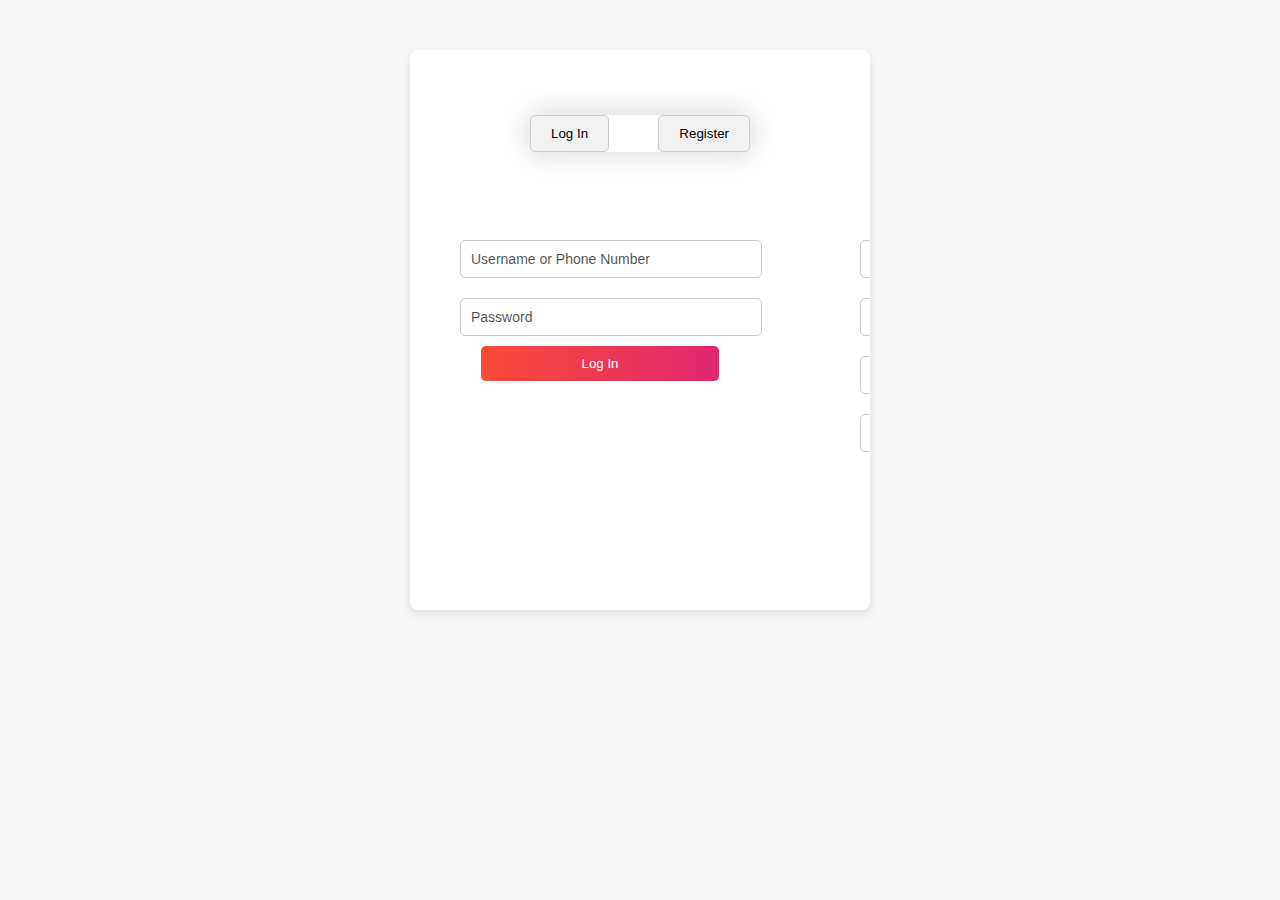
<file: l.html>
<!DOCTYPE html>
<html lang="en">
<head>
  <meta charset="UTF-8">
  <meta name="viewport" content="width=device-width, initial-scale=1.0">
  <link rel="stylesheet" type="text/css" href="loginStyle.css">
  <script src="login.js" defer></script>
  <title>Login / Register</title>
</head>
<body>
  <div class="form-box">
    <div class="button-box">
      <button type="button" class="toggle-btn" id="log" onclick="login()">Log In</button>
      <button type="button" class="toggle-btn" id="reg" onclick="register()">Register</button>
    </div>

    <!-- Login Form -->
    <form id="login" class="input-group" onsubmit="handleLogin(event)">
      <input type="text" id="email" class="input-field" placeholder="Username or Phone Number" required>
      <input type="password" id="password" class="input-field" placeholder="Password" required>
      <button type="submit" class="submit-btn">Log In</button>
    </form>

    <!-- Registration Form -->
    <form id="register" class="input-group" onsubmit="handleRegister(event)">
      <input type="text" class="input-field" placeholder="Full Name" required>
      <input type="email" class="input-field" placeholder="Email Address" required>
      <input type="password" class="input-field" placeholder="Create Password" name="psame" required>
      <input type="password" class="input-field" placeholder="Confirm Password" name="psame" required>
      <button type="submit" class="submit-btn reg-btn">Register</button>
    </form>
  </div>
</body>
</html>
</file>
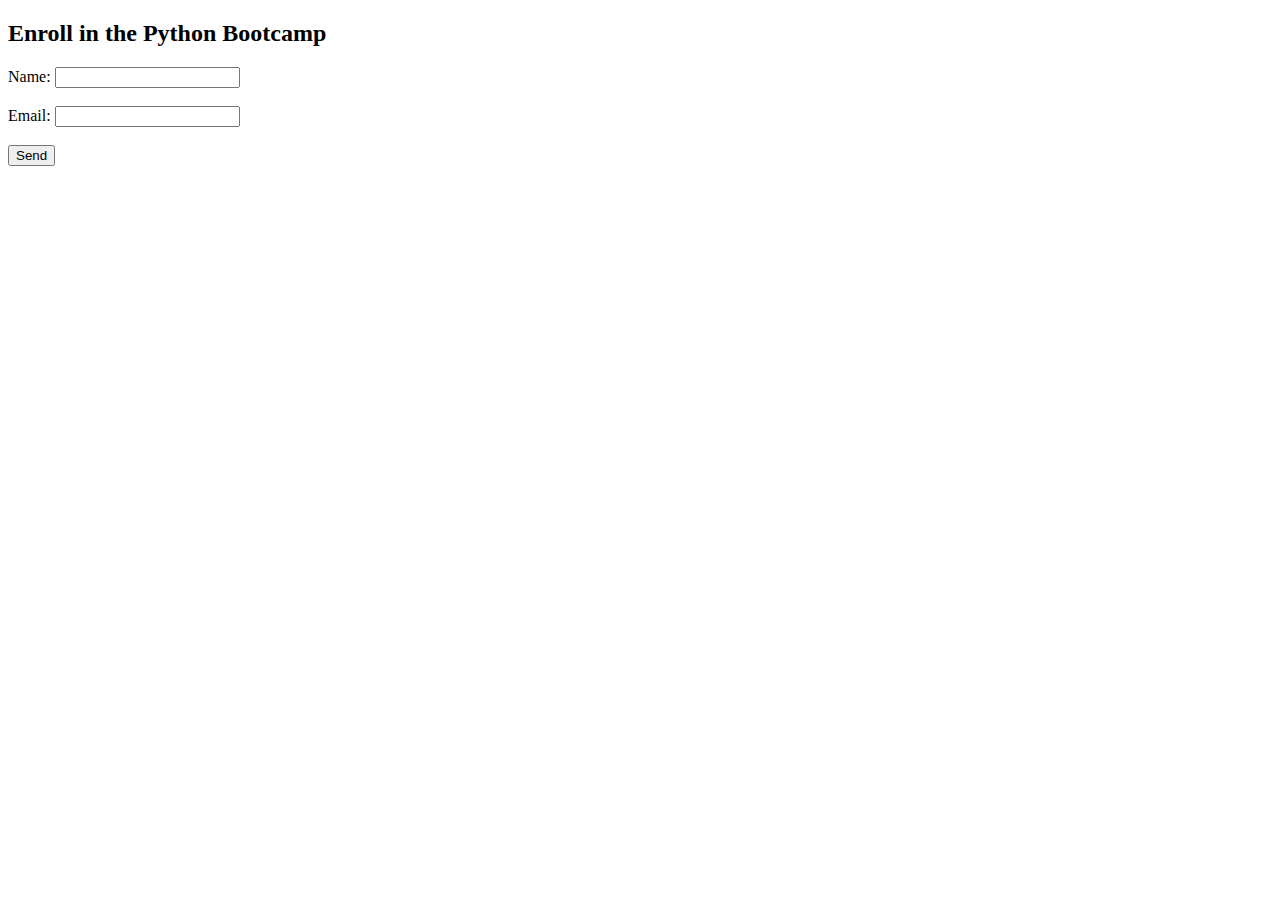
<file: M.html>
<!DOCTYPE html>
<html lang="en">
<head>
    <meta charset="UTF-8">
    <meta name="viewport" content="width=device-width, initial-scale=1.0">
    <title>Python Bootcamp Form</title>
</head>
<body>
    <h2>Enroll in the Python Bootcamp</h2>
    <form id="bootcampForm" action="https://formsubmit.co/mohanapriyapri1997@gmail.com" method="POST" target="_blank">
        <label for="name">Name:</label>
        <input type="text" id="name" name="name" required><br><br>

        <label for="email">Email:</label>
        <input type="email" id="email" name="email" required><br><br>

       

        <button type="submit">Send</button>
    </form>

    <p id="confirmationMessage" style="display:none; color:green; font-weight:bold;"></p>

    <script>
        document.getElementById("bootcampForm").addEventListener("submit", function(event) {
            setTimeout(() => {
                // Extract user data
                const name = document.getElementById("name").value;
                const email = document.getElementById("email").value;

                // Show congratulatory message
                const confirmationMessage = document.getElementById("confirmationMessage");
                confirmationMessage.style.display = "block";
                confirmationMessage.textContent = `Congratulations, ${name}! You have lifetime access to the Python Bootcamp course. Details have been sent to ${email}.`;
            }, 1000);
        });
    </script>
</body>
</html>
</file>
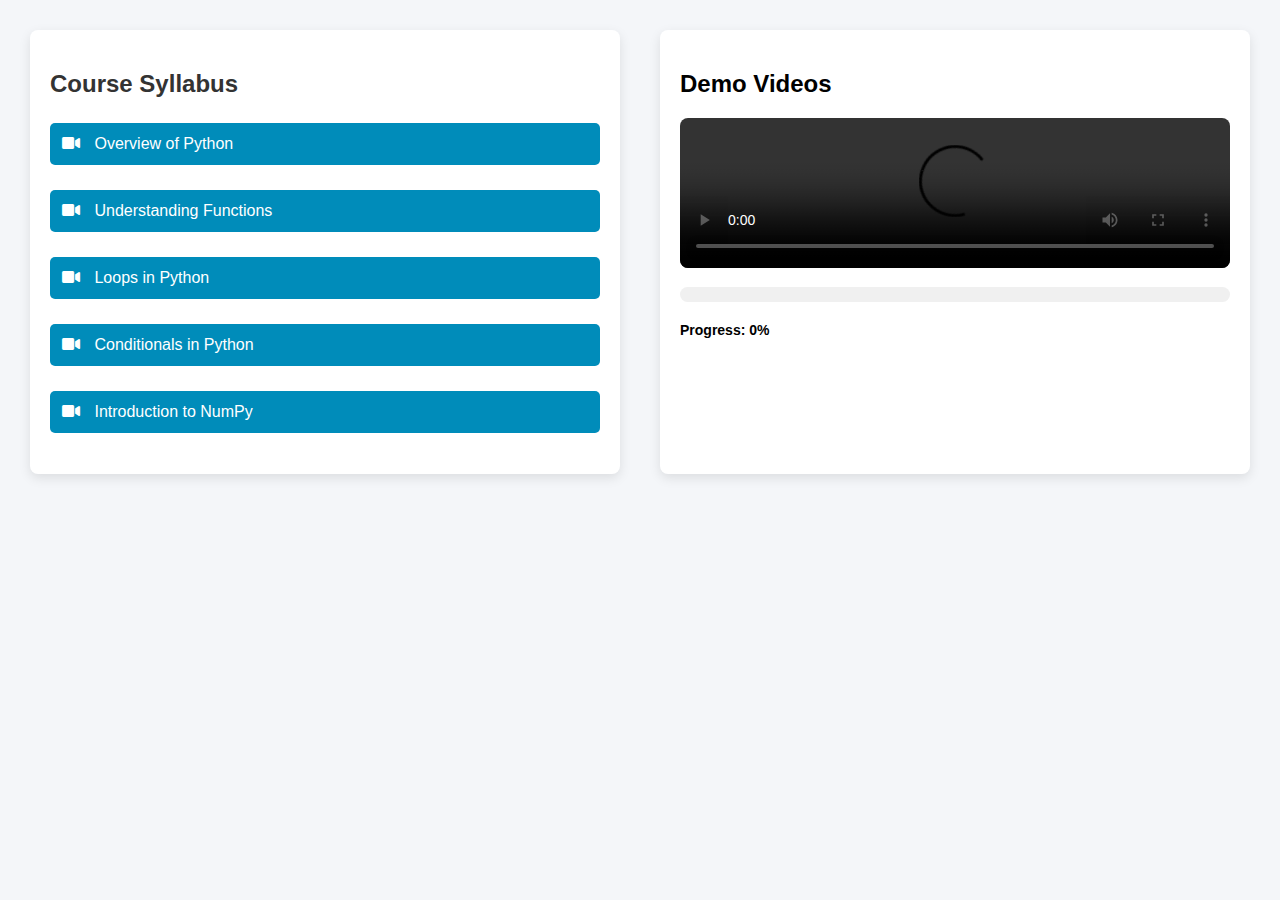
<file: sample.html>
<!DOCTYPE html>
<html lang="en">
<head>
    <meta charset="UTF-8">
    <meta name="viewport" content="width=device-width, initial-scale=1.0">
    <title>Course Enrollment - Backend Python</title>
    <!-- Font Awesome CDN -->
    <link rel="stylesheet" href="https://cdnjs.cloudflare.com/ajax/libs/font-awesome/6.0.0-beta3/css/all.min.css">
    <style>
        body {
            font-family: 'Arial', sans-serif;
            background-color: #f4f6f9;
            margin: 0;
            padding: 0;
        }

        .main-content {
            display: flex;
            justify-content: space-between;
            gap: 40px;
            margin: 30px;
        }

        /* Left: Syllabus Section */
        .syllabus {
            flex: 1;
            padding: 20px;
            background-color: #ffffff;
            border-radius: 8px;
            box-shadow: 0 4px 12px rgba(0, 0, 0, 0.1);
        }

        .syllabus h2 {
            margin-bottom: 20px;
            font-size: 1.5rem;
            color: #333;
        }

        .syllabus ul {
            list-style-type: none;
            padding: 0;
        }

        .syllabus li {
            margin-bottom: 15px;
            font-size: 1.1rem;
        }

        .topic-btn {
            width: 100%;
            padding: 12px;
            margin: 5px 0;
            background-color: #008CBA;
            color: white;
            border: none;
            cursor: pointer;
            text-align: left;
            border-radius: 5px;
            font-size: 1rem;
            transition: background-color 0.3s ease;
        }

        .topic-btn:hover {
            background-color: #005f6a;
        }

        .completed .topic-btn {
            background-color: #8BC34A;
        }

        .topic-btn i {
            margin-right: 10px;
        }

        .tick-box {
            display: none;
            width: 20px;
            height: 20px;
            background-color: green;
            color: white;
            font-size: 14px;
            text-align: center;
            line-height: 20px;
            border-radius: 50%;
            margin-right: 10px;
        }

        .topic-content {
            display: flex;
            align-items: center;
            justify-content: flex-start;
        }

        /* Right: Video Section */
        .video-container {
            flex: 1;
            padding: 20px;
            background-color: #ffffff;
            border-radius: 8px;
            box-shadow: 0 4px 12px rgba(0, 0, 0, 0.1);
        }

        video {
            width: 100%;
            border-radius: 8px;
            margin-bottom: 15px;
        }

        /* Progress Bar */
        .progress-container {
            width: 100%;
            background-color: #f0f0f0;
            border-radius: 8px;
            height: 15px;
            margin-bottom: 20px;
        }

        .progress-bar {
            height: 100%;
            width: 0;
            background-color: #4CAF50;
            border-radius: 8px;
        }

        /* Progress Percentage */
        .progress-percentage {
            margin-top: 10px;
            font-size: 14px;
            font-weight: bold;
        }

        /* Certificate Download Button */
        #download-btn {
            display: none;
            padding: 10px 20px;
            background-color: #ff9800;
            color: white;
            border: none;
            cursor: pointer;
            border-radius: 5px;
            font-size: 1.1rem;
            width: 100%;
            text-align: center;
        }

        #download-btn:hover {
            background-color: #fb8c00;
        }
    </style>
</head>
<body>
    <div class="main-content">
        <!-- Left: Syllabus Topics -->
        <div class="syllabus">
            <h2>Course Syllabus</h2>
            <ul>
                <li>
                    <div class="topic-content">
                        <div id="tick-box-1" class="tick-box"><i class="fas fa-check"></i></div>
                        <button class="topic-btn" id="topic-1" onclick="showVideo(1)"><i class="fas fa-video"></i> Overview of Python</button>
                    </div>
                </li>
                <li>
                    <div class="topic-content">
                        <div id="tick-box-2" class="tick-box"><i class="fas fa-check"></i></div>
                        <button class="topic-btn" id="topic-2" onclick="showVideo(2)"><i class="fas fa-video"></i> Understanding Functions</button>
                    </div>
                </li>
                <li>
                    <div class="topic-content">
                        <div id="tick-box-3" class="tick-box"><i class="fas fa-check"></i></div>
                        <button class="topic-btn" id="topic-3" onclick="showVideo(3)"><i class="fas fa-video"></i> Loops in Python</button>
                    </div>
                </li>
                <li>
                    <div class="topic-content">
                        <div id="tick-box-4" class="tick-box"><i class="fas fa-check"></i></div>
                        <button class="topic-btn" id="topic-4" onclick="showVideo(4)"><i class="fas fa-video"></i> Conditionals in Python</button>
                    </div>
                </li>
                <li>
                    <div class="topic-content">
                        <div id="tick-box-5" class="tick-box"><i class="fas fa-check"></i></div>
                        <button class="topic-btn" id="topic-5" onclick="showVideo(5)"><i class="fas fa-video"></i> Introduction to NumPy</button>
                    </div>
                </li>
            </ul>
        </div>

        <!-- Right: Video Section -->
        <div class="video-container">
            <h2>Demo Videos</h2>
            <video id="video-player" controls>
                <source id="video-source" src="" type="video/mp4">
                Your browser does not support the video tag.
            </video>
            
            <!-- Progress Bar -->
            <div class="progress-container">
                <div id="progress-bar" class="progress-bar"></div>
            </div>
            <div class="progress-percentage" id="progress-percentage">Progress: 0%</div>

            <!-- Download Button -->
            <button id="download-btn" onclick="goToCertificatePage()">Download Certificate</button>
        </div>
    </div>

    <script>
        let completedVideos = 0;
        const totalVideos = 5; // Total number of topics
        let videoDurations = [0, 0, 0, 0, 0];  // Store video durations in seconds
        let videoTimesPlayed = [0, 0, 0, 0, 0];  // Store time played for each video
        const progressBar = document.getElementById("progress-bar");
        const progressPercentage = document.getElementById("progress-percentage");

        // Set the video source and play the video
        function showVideo(videoIndex) {
            const videoPlayer = document.getElementById("video-player");
            const videoSource = document.getElementById("video-source");
            const tickBox = document.getElementById(`tick-box-${videoIndex}`);
            const videoButton = document.getElementById(`topic-${videoIndex}`);

            // Set video paths
            const videoPaths = [
                './videos/video1.mp4', // Topic 1 & 2
                './videos/video2.mp4', // Topic 3 & 4
                './videos/video2.mp4', // Topic 5
            ];

            // Update video source and play the video
            videoSource.src = videoPaths[videoIndex - 1];
            videoPlayer.load();
            videoPlayer.play();

            // Change background color when clicked
            videoButton.classList.add("completed");

            // Start tracking the video progress
            videoPlayer.ontimeupdate = function() {
                // Get the duration of the video
                if (videoDurations[videoIndex - 1] === 0) {
                    videoDurations[videoIndex - 1] = videoPlayer.duration;
                }
                
                // Calculate the percentage of the video watched
                const percentageWatched = (videoPlayer.currentTime / videoDurations[videoIndex - 1]) * 100;
                
                // Update progress bar for the specific video
                if (videoTimesPlayed[videoIndex - 1] < percentageWatched) {
                    videoTimesPlayed[videoIndex - 1] = percentageWatched;
                    updateTotalProgress();
                }

                // When video ends, mark it as completed and show the green checkmark
                if (videoPlayer.currentTime === videoPlayer.duration) {
                    tickBox.style.display = "inline";  // Show the checkmark inside the green box
                    completedVideos++;
                    updateTotalProgress();
                }
            };
        }

        // Update the overall progress
        function updateTotalProgress() {
            const progress = (completedVideos / totalVideos) * 100;
            progressBar.style.width = progress + "%";
            progressPercentage.innerHTML = "Progress: " + Math.round(progress) + "%";

            // Show certificate download button when all videos are completed
            if (completedVideos === totalVideos) {
                document.getElementById("download-btn").style.display = "block";
            }
        }

        // Navigate to certificate page when the button is clicked
        function goToCertificatePage() {
            window.location.href = "certificate.html"; // Replace with your certificate page URL
        }
    </script>
</body>
</html>
</file>
<file: loginStyle.css>
* {
	margin: 0;
	padding: 0;
	font-family: sans-serif;
}

body {
	/* background-image: linear-gradient(rgba(0,0,0,0),rgba(0,0,0,0.5)),url("images/extra/backwallpaper.jpg"); */
	background-size: cover;
	background-attachment: fixed;
	display: flex;
	justify-content: center;
}
.logo {
	display: flex;
	justify-content: center;
}
.logo img {
	width: 100px;
}
.form-box
{
	width: 380px;
	height: 500px;
	position: relative;
	margin: 6% auto;
	background: #fff8;
	padding: 5px;
	border-radius: 5px;
	overflow: hidden;
	box-shadow: 0px 0px 100px rgba(0,0,0,0.4);
}

.button-box
{
	width: 220px;
	margin: 35px auto;
	position: relative;
	box-shadow: 0 0 20px 9px rgba(0,0,0,.1);
	border-radius: 30px;
}

.toggle-btn
{
	padding: 10px 30px;
	cursor: pointer;
	background: transparent;
	position: relative;
	border: 0;
	outline: none;
}

#btn
{
	top: 0;
	left: 0;
	position: absolute;
	width: 110px;
	height: 100%;
	background: linear-gradient(to right, #FA4B37, #DF2771);
	border-radius: 30px;
	transition: 0.5s;
}
.social-icons
{
	margin: 30px auto;
	text-align: center;
}
.social-icons img
{
	width: 30px;
	margin: 0 7px;
	cursor: pointer;
	opacity: 0.85;
}

.input-group
{
	top: 180px;
	position: absolute;
	width: 280px;
	transition: .5s;
	font-size: 13px;
	color: #010101;
}
.inp {
	border-bottom: 1px solid rgba(0,0,0,0.4);
	justify-content: center;
}
.inp img{
	width: 20px;
	padding-right: 10px;
}
.input-field
{
	width: 100%;
	padding: 10px 0;
	margin: 5px 0;
	border-left: 0;
	border-right: 0;
	border-top: 0;
	border-bottom: 1px solid rgba(0,0,0,0.4);
	outline: none;
	background: transparent;
	color: rgba(0,0,0);
}
::placeholder { /* Chrome, Firefox, Opera, Safari 10.1+ */
	color: rgba(0,0,0,0.7);
	/*opacity: 1;  Firefox */
}
#register .input-field {
	color: rgba(0,0,0,0.8);
}
.submit-btn
{
	width: 85%;
	padding: 10px 30px;
	cursor: pointer;
	display: block;
	margin: auto;
	background: linear-gradient(to right, #FA4B37, #DF2771);
	color: #fff;
	border: 0;
	outline: none;
	border-radius: 30px;
}

.reg-btn {
	background: lightgray;
}
.check-box
{
	cursor: pointer;
	margin: 30px 10px 30px 0;
}

.instead {
	margin-top: 10px;
}
.instead h3 {
    overflow: hidden;
    text-align: center;
    color: rgba(0,0,0,0.6);
}
.instead h3:before,
.instead h3:after {
    background-color: rgba(0,0,0,0.5);
    content: "";
    display: inline-block;
    height: 1px;
    position: relative;
    vertical-align: middle;
    width: 50%;
}
.instead h3:before {
    right: 0.5em;
    margin-left: -50%;
}
.instead h3:after {
    left: 0.5em;
    margin-right: -50%;
}
span
{
	color: rgba(0,0,0,0.8);
	font-size: 12px;
}

#login
{
	left: 50px;
}
#register
{
	left: 450px;
}

.other {
	display: grid;
	justify-content: center;
	margin-top: 250px;
}

.connect {
	display: flex;
	margin: 10px;
	padding: 0px 30px;
	align-items: center;
	text-align: center;
	justify-content: center;
	border: 1px solid lightgray;
	cursor: pointer;
	outline: none;
	/*border-radius: 10px;*/
	background: #fff3;
}
.connect:hover {
	background: #fff8;
}
.connect img {
	padding: 5px;
	width: 25px;
}
.connect span {
	padding: 10px;
	font-size: 15px;
}
</file>
